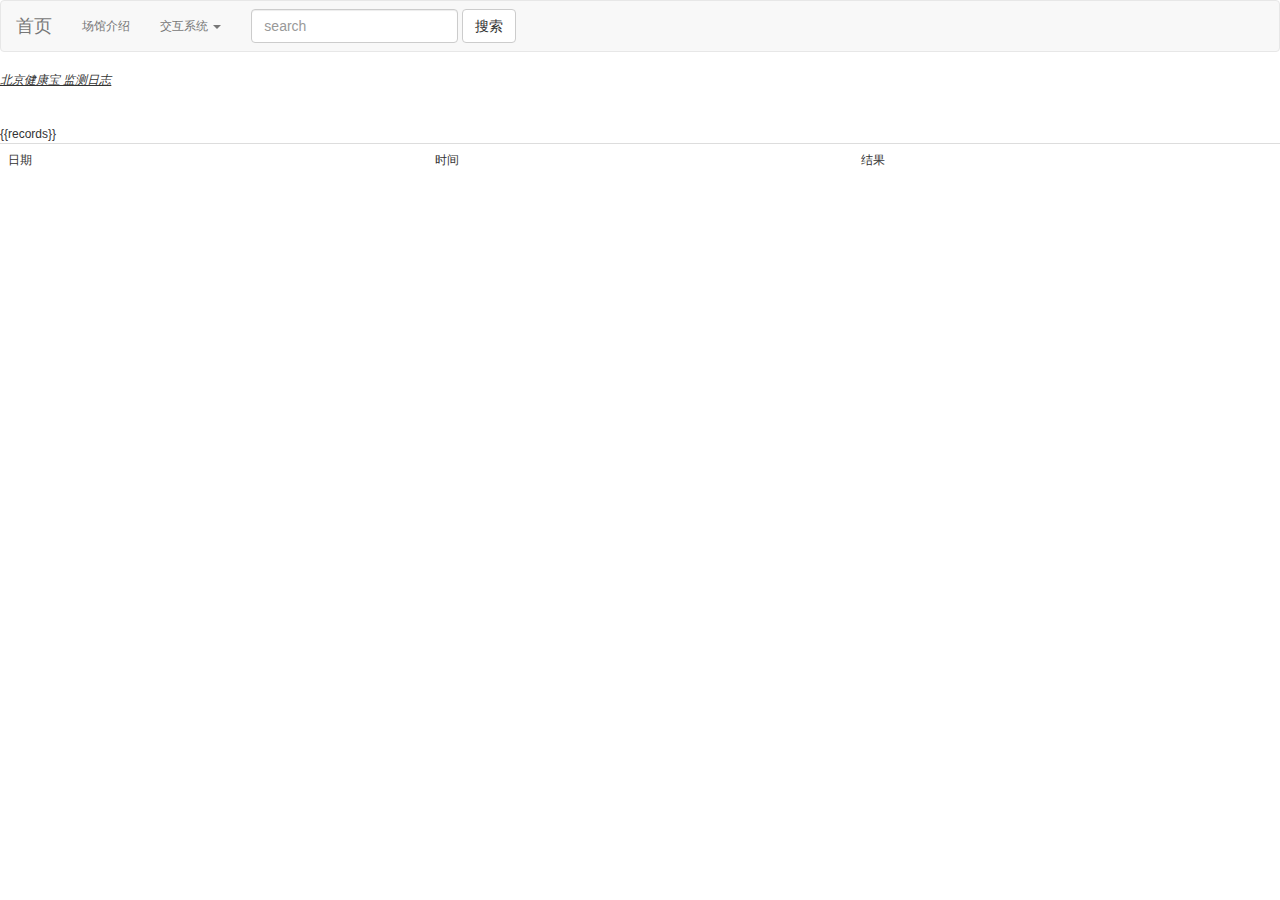
<file: templates/hesuan.html>
﻿<!DOCTYPE HTML>
<html>
  <head>
    <meta charset="utf-8">
    <meta name="viewport" content="width=device-width, initial-scale=1.0" />
    <title>北京冬奥会欢迎您</title>
    <script src="/static/js/jquery-2.1.4.min.js"></script>
    <script src="/static/js/bootstrap.min.js"></script>
    <link rel="stylesheet" href="/static/css/bootstrap.min.css">
    <script src="/static/js/bootstrap-switch.js"></script>
    <link href="/static/css/bootstrap-switch.css" rel="stylesheet">
    <script src="/static/js/echarts.min.js"></script>
    <script src="/static/js/china.js"></script>
    <script src="/static/js/world.js"></script>
    <script src="/static/js/bmap.min.js"></script>
    <script src="/static/js/mqtt.min.js"></script>
    <script src="/static/js/flexible.js"></script>
    <style>
    *{

      }
    </style>
  </head>
  <body>
    <div  class= "navbar navbar-default">
      <div class="container-fluid" >
        <div class="navbar-header" >
        <button type="button" class="navbar-toggle collapsed" data-toggle="collapse" aria-expanded="false"  data-target= "#navContent">
            <span class="sr-only">Toggle navigation</span>
            <span class="icon-bar"></span>
            <span class="icon-bar"></span>
            <span class="icon-bar"></span>
          </button>
          <a class="navbar-brand" href="/index.html">  首页
        </a>
        </div>
        <div class="collapse navbar-collapse"  id= "navContent">
          <ul class="nav navbar-nav " >
            <li role="presentation" class="  " >
                <a href="/intro.html">场馆介绍</a>
            </li>
            <li class="dropdown" >
              <a href="#" class="dropdown-toggle" data-toggle="dropdown" role="button" aria-haspopup="true" aria-expanded="false">交互系统 <span class="caret"></span></a>
              <ul class="dropdown-menu">
              <li><a href="/interact/light.html">奥运村灯光交互</a></li>
              <li><a href="/interact/jianlu.html">运动员比赛检录系统</a></li>
              <li><a href="/interact/music.html">一起向未来！</a></li>
              <li><a href="/interact/hesuan.html">疫情防控管理系统</a></li>
              <li><a href="/interact/car.html">安全巡逻车位置</a></li>
              <li role="separator" class="divider"></li>
            </ul>
            </li>
          </ul>
          <form class="navbar-form navbar-left">
          <div class="form-group" >
                <input type="text" value="" class= "form-control" placeholder= "search" />
          </div>
              <input type="submit" value="搜索" class= "btn btn-default" />
          </form>
        </div>
      </div>
    </div>
  </body>
  <script>
  </script>
  <p>
    <em><ins>北京健康宝 监测日志</ins></em>
  </p>
  <br />
  <p>
    <table  class= "table">
      <tr>
        <td>日期</td>
        <td>时间</td>
        <td>结果</td>
      </tr>   
{{records}}
    </table>
  </p>
</html>
</file>
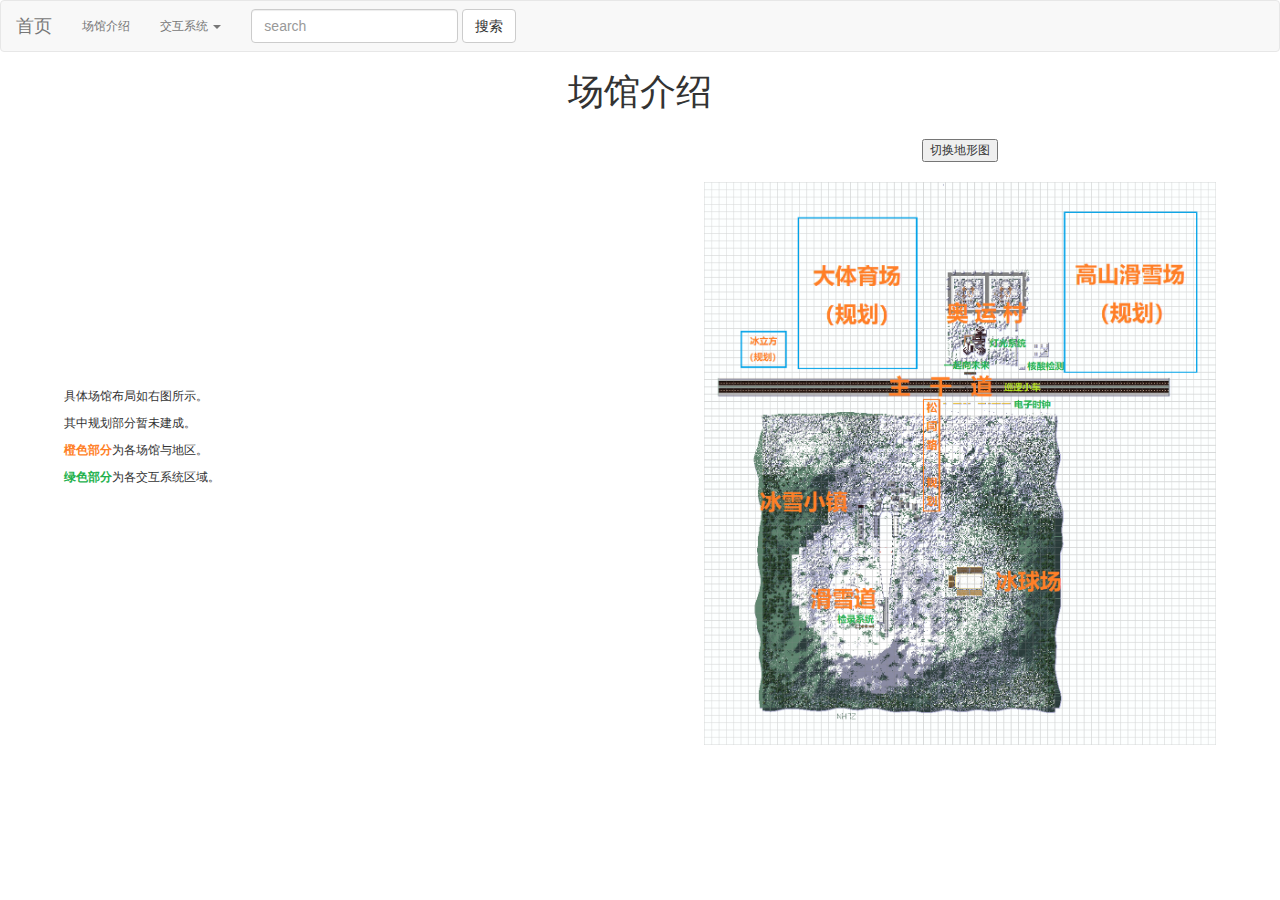
<file: templates/intro.html>
﻿<!DOCTYPE HTML>
<html>
  <head>
    <meta charset="utf-8">
    <meta name="viewport" content="width=device-width, initial-scale=1.0" />
    <title>北京冬奥会欢迎您</title>
    <script src="/static/js/jquery-2.1.4.min.js"></script>
    <script src="/static/js/bootstrap.min.js"></script>
    <link rel="stylesheet" href="/static/css/bootstrap.min.css">
    <script src="/static/js/bootstrap-switch.js"></script>
    <link href="/static/css/bootstrap-switch.css" rel="stylesheet">
    <script src="/static/js/echarts.min.js"></script>
    <script src="/static/js/china.js"></script>
    <script src="/static/js/world.js"></script>
    <script src="/static/js/bmap.min.js"></script>
    <script src="/static/js/mqtt.min.js"></script>
    <script src="/static/js/flexible.js"></script>
    <style>
    *{

      }
    </style>
  </head>
  <body>
    <div  class= "navbar navbar-default">
      <div class="container-fluid" >
        <div class="navbar-header" >
        <button type="button" class="navbar-toggle collapsed" data-toggle="collapse" aria-expanded="false"  data-target= "#navContent">
            <span class="sr-only">Toggle navigation</span>
            <span class="icon-bar"></span>
            <span class="icon-bar"></span>
            <span class="icon-bar"></span>
          </button>
          <a class="navbar-brand" href="/index.html">  首页
        </a>
        </div>
        <div class="collapse navbar-collapse"  id= "navContent">
          <ul class="nav navbar-nav " >
            <li role="presentation" class="  " >
                <a href="/intro.html">场馆介绍</a>
            </li>
            <li class="dropdown" >
              <a href="#" class="dropdown-toggle" data-toggle="dropdown" role="button" aria-haspopup="true" aria-expanded="false">交互系统 <span class="caret"></span></a>
              <ul class="dropdown-menu">
              <li><a href="/interact/light.html">奥运村灯光交互</a></li>
              <li><a href="/interact/jianlu.html">运动员比赛检录系统</a></li>
              <li><a href="/interact/music.html">一起向未来！</a></li>
              <li><a href="/interact/hesuan.html">疫情防控管理系统</a></li>
              <li><a href="/interact/car.html">安全巡逻车位置</a></li>
              <li role="separator" class="divider"></li>
            </ul>
            </li>
          </ul>
          <form class="navbar-form navbar-left">
          <div class="form-group" >
                <input type="text" value="" class= "form-control" placeholder= "search" />
          </div>
              <input type="submit" value="搜索" class= "btn btn-default" />
          </form>
        </div>
      </div>
    </div>
  </body>
  <center>
    <h1>场馆介绍</h1>
  </center>
  <br />
  <table style="width: 100%;">
    <tr>
      <td style="width: 40%; padding-left: 5%; padding-right: 5%;" rowspan=2>
        <p>具体场馆布局如右图所示。</p>
        <p>其中规划部分暂未建成。</p>
        <p><span style="color: #ff7f27; font-weight: bold;">橙色部分</span>为各场馆与地区。</p>
        <p><span style="color: #22b14c; font-weight: bold;">绿色部分</span>为各交互系统区域。</p>
      </td>
      <td style="width: 40%; padding-left: 5%; padding-right: 5%; padding-bottom: 20px;" align="center">
        <button id="button_ch" type="button" onclick="change_map()">切换地形图</button>
      </td>
    </tr>
    <tr>
      <td style="width: 40%; padding-left: 5%; padding-right: 5%; font-size: 0px;">
        <img id="img1" src="/static/images/map1.png" alt="Map" style="width: 100%;">
        <img id="img2" src="/static/images/map2.png" alt="Terrain Map" style="width: 0%;">
      </td>
    </tr>
  </table>
  <script>
    var img1 = document.getElementById('img1');
    var img2 = document.getElementById('img2');
    var button = document.getElementById('button_ch');
    var p = false;
    function change_map(){
      p = !p;
      if(p){
        img1.style.width = '0%';
        img2.style.width = '100%';
        button.innerText = '切换场馆图';
      }else{
        img1.style.width = '100%';
        img2.style.width = '0%';
        button.innerText = '切换地形图';
      }
    }
  </script>
</html>
</file>
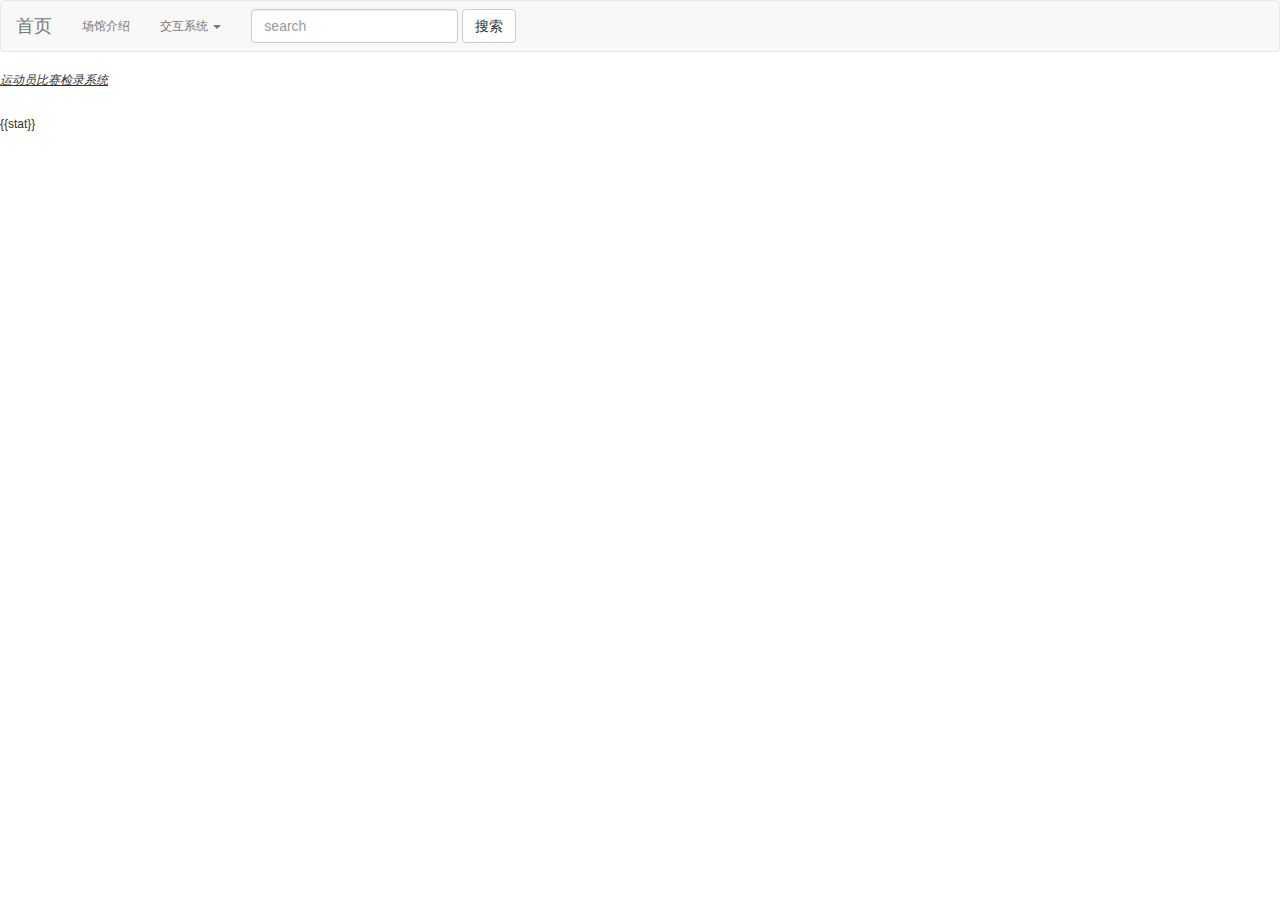
<file: templates/jianlu_get.html>
﻿<!DOCTYPE HTML>
<html>
  <head>
    <meta charset="utf-8">
    <meta name="viewport" content="width=device-width, initial-scale=1.0" />
    <title>北京冬奥会欢迎您</title>
    <script src="/static/js/jquery-2.1.4.min.js"></script>
    <script src="/static/js/bootstrap.min.js"></script>
    <link rel="stylesheet" href="/static/css/bootstrap.min.css">
    <script src="/static/js/bootstrap-switch.js"></script>
    <link href="/static/css/bootstrap-switch.css" rel="stylesheet">
    <script src="/static/js/echarts.min.js"></script>
    <script src="/static/js/china.js"></script>
    <script src="/static/js/world.js"></script>
    <script src="/static/js/bmap.min.js"></script>
    <script src="/static/js/mqtt.min.js"></script>
    <script src="/static/js/flexible.js"></script>
    <style>
    *{

      }
    </style>
  </head>
  <body>
    <div  class= "navbar navbar-default">
      <div class="container-fluid" >
        <div class="navbar-header" >
        <button type="button" class="navbar-toggle collapsed" data-toggle="collapse" aria-expanded="false"  data-target= "#navContent">
            <span class="sr-only">Toggle navigation</span>
            <span class="icon-bar"></span>
            <span class="icon-bar"></span>
            <span class="icon-bar"></span>
          </button>
          <a class="navbar-brand" href="/index.html">  首页
        </a>
        </div>
        <div class="collapse navbar-collapse"  id= "navContent">
          <ul class="nav navbar-nav " >
            <li role="presentation" class="  " >
                <a href="/intro.html">场馆介绍</a>
            </li>
            <li class="dropdown" >
              <a href="#" class="dropdown-toggle" data-toggle="dropdown" role="button" aria-haspopup="true" aria-expanded="false">交互系统 <span class="caret"></span></a>
              <ul class="dropdown-menu">
              <li><a href="/interact/light.html">奥运村灯光交互</a></li>
              <li><a href="/interact/jianlu.html">运动员比赛检录系统</a></li>
              <li><a href="/interact/music.html">一起向未来！</a></li>
              <li><a href="/interact/hesuan.html">疫情防控管理系统</a></li>
              <li><a href="/interact/car.html">安全巡逻车位置</a></li>
              <li role="separator" class="divider"></li>
            </ul>
            </li>
          </ul>
          <form class="navbar-form navbar-left">
          <div class="form-group" >
                <input type="text" value="" class= "form-control" placeholder= "search" />
          </div>
              <input type="submit" value="搜索" class= "btn btn-default" />
          </form>
        </div>
      </div>
    </div>
  </body>
  <script>
  </script>
  <p>
    <em><ins>运动员比赛检录系统</ins></em>
  </p>
  <br />
  <p>
    {{stat}}
  </p>
</html>
</file>
